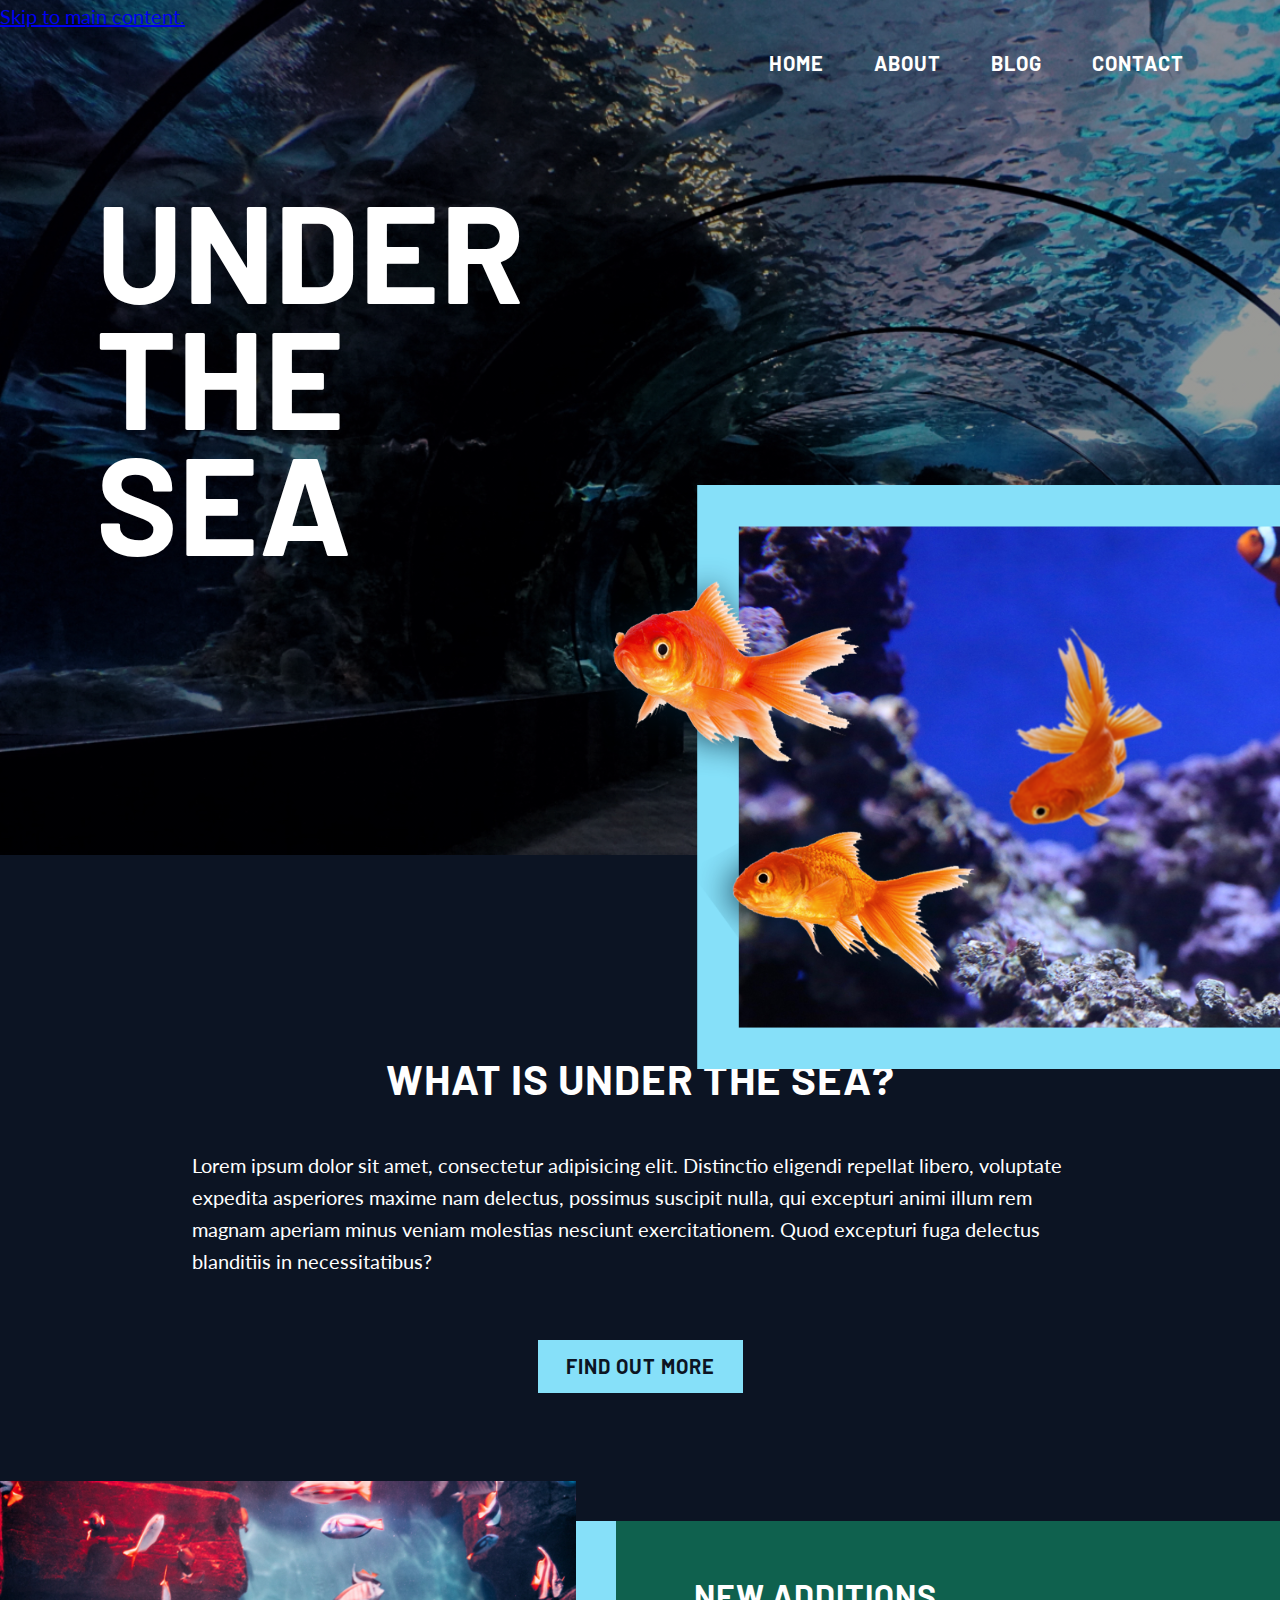
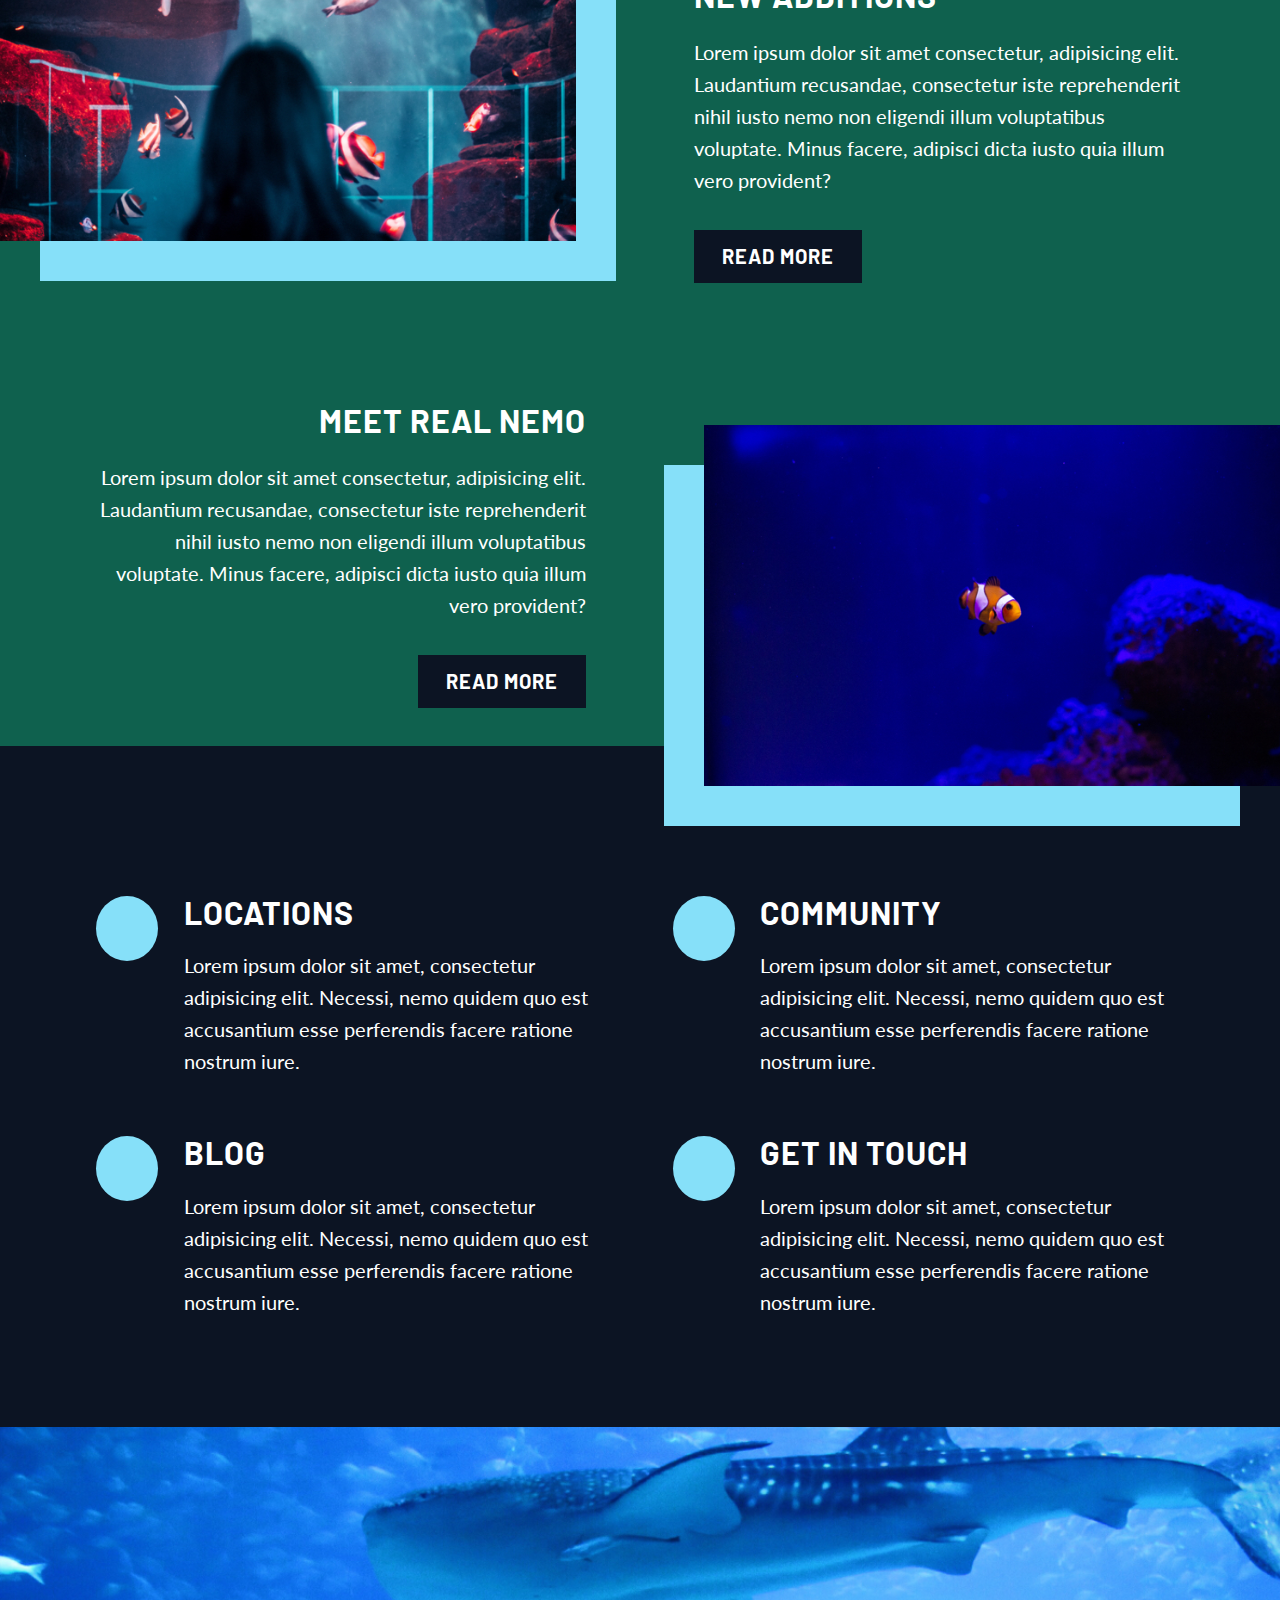
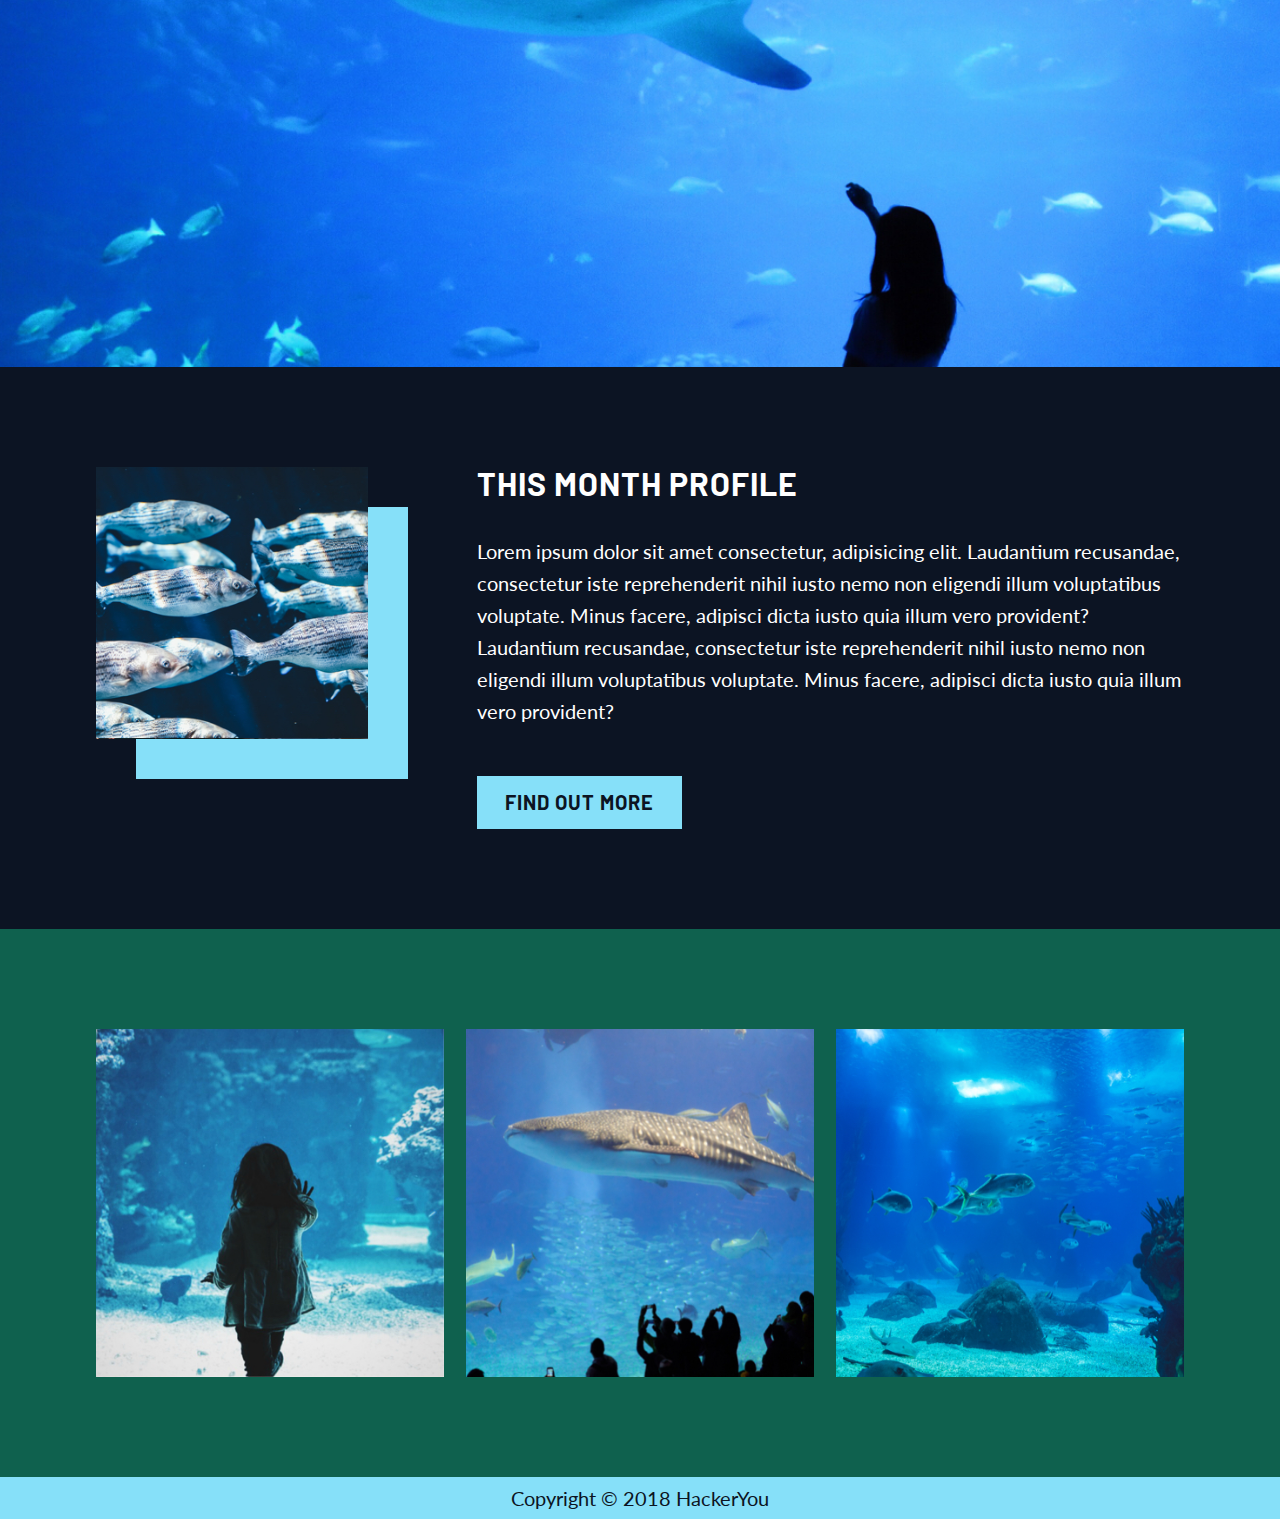
<file: index.html>
<!DOCTYPE html>
<html lang="en">
<head>
    <meta charset="UTF-8">
    <meta name="viewport" content="width=device-width, initial-scale=1.0">
    <meta http-equiv="X-UA-Compatible" content="ie=edge">

    <!-- Google Fonts -->
    <link href="https://fonts.googleapis.com/css?family=Barlow:700|Lato&display=swap" rel="stylesheet">

    <!-- Font Awesome Icons -->
    <link rel="stylesheet" href="https://use.fontawesome.com/releases/v5.2.0/css/all.css" integrity="sha384-hWVjflwFxL6sNzntih27bfxkr27PmbbK/iSvJ+a4+0owXq79v+lsFkW54bOGbiDQ" crossorigin="anonymous">

    <!-- FavIcon -->
    <link rel="shortcut icon" href="assets/favicon.ico" type="image/x-icon">
    <link rel="icon" href="assets/favicon.ico" type="image/x-icon">

    <!-- External Styles Sheet -->
    <link rel="stylesheet" href="./styles/style.css">
    
    <title>Under The Sea - Vanna</title>
</head>
<body>

    <header class="main-header">
        <a href="#main-home" class="skip-link">Skip to main content.</a>

        <div class="wrapper">
            <!-- NAVIGATION PANE -->
            <nav>
                <ul>
                    <li class="hamburger"><i class="fas fa-bars"></i></li>
                    <li><a href="#">Home</a></li>
                    <li><a href="#under-sea">About</a></li>
                    <li><a href="./blog.html">Blog</a></li>
                    <li><a href="./contact.html">Contact</a></li>
                </ul>
            </nav>
    
            <h1>Under the sea</h1>
        </div><!-- end of ./wrapper -->

        <img src="assets/home-box-header.png" class="main-fishies" alt="Three goldfish friends swimming merrily together.">
    </header>

    <main id="main-home">
        <!-- WHAT IS UNDER THE SEA -->
        <section class="under-sea" id="under-sea">
            <div class="tiny-wrapper">
                <h3>What is under the sea?</h3>
                <p>Lorem ipsum dolor sit amet, consectetur adipisicing elit. Distinctio eligendi repellat libero, voluptate expedita asperiores maxime nam delectus, possimus suscipit nulla, qui excepturi animi illum rem magnam aperiam minus veniam molestias nesciunt exercitationem. Quod excepturi fuga delectus blanditiis in necessitatibus?</p>
                <button class="find-more">Find out more</button>
            </div><!-- end of ./tiny-wrapper -->
        </section><!-- end of ./under-sea-->

        <!-- NEW ADDITIONS -->
        <section class="additions">

            <img src="assets/left-image.jpg" class="additions-left" alt="A photo from the back of a woman looking into a huge aquarium with an assortment of fish.">

            <div class="wrapper">
                <div class="additions-right">
                    <h4>New additions</h4>
                    <p>Lorem ipsum dolor sit amet consectetur, adipisicing elit. Laudantium recusandae, consectetur iste reprehenderit nihil iusto nemo non eligendi illum voluptatibus voluptate. Minus facere, adipisci dicta iusto quia illum vero provident?</p>
                    <button class="read-more">Read more</button>
                </div><!-- end of ./additions-right-->
            </div><!-- end of ./wrapper -->
        </section><!-- end of ./additions -->

        <!-- MEET REAL NEMO -->
        <section class="nemo">
            <div class="wrapper">
                <div class="nemo-left">
                    <h4>Meet real nemo</h4>
                    <p>Lorem ipsum dolor sit amet consectetur, adipisicing elit. Laudantium recusandae, consectetur iste reprehenderit nihil iusto nemo non eligendi illum voluptatibus voluptate. Minus facere, adipisci dicta iusto quia illum vero provident?</p>
                    <button class="read-more">Read more</button>
                </div><!-- end of ./nemo-left -->
            </div><!-- end of ./wrapper -->

            <img src="assets/right-image.jpg" class="nemo-right" alt="Nemo swimming by himself, trying to find his parents.">

        </section><!-- end of ./nemo -->

        <!-- MORE-INFO -->
        <section class="info">
            <div class="wrapper">
                <ul>
                    <li>
                        <i class="fas fa-location-arrow main-icons"></i>
                        <div class="info-blurb">
                            <h4>Locations</h4>
                            <p>Lorem ipsum dolor sit amet, consectetur adipisicing elit. Necessi, nemo quidem quo est accusantium esse perferendis facere ratione nostrum iure.</p>
                        </div>
                    </li>
                    <li>
                        <i class="fas fa-users main-icons"></i>
                        <div class="info-blurb">
                            <h4>Community</h4>
                            <p>Lorem ipsum dolor sit amet, consectetur adipisicing elit. Necessi, nemo quidem quo est accusantium esse perferendis facere ratione nostrum iure.</p>
                        </div>
                    </li>
                    <li>
                        <i class="fas fa-file main-icons"></i>
                        <div class="info-blurb">
                            <h4>Blog</h4>
                            <p>Lorem ipsum dolor sit amet, consectetur adipisicing elit. Necessi, nemo quidem quo est accusantium esse perferendis facere ratione nostrum iure.</p>
                        </div>
                    </li>
                    <li>
                        <i class="fas fa-phone main-icons"></i>
                        <div class="info-blurb">
                            <h4>Get in touch</h4>
                            <p>Lorem ipsum dolor sit amet, consectetur adipisicing elit. Necessi, nemo quidem quo est accusantium esse perferendis facere ratione nostrum iure.</p>
                        </div>
                    </li>
                </ul>
            </div><!-- end of ./wrapper -->
        </section><!-- end of ./info-->

        <!-- WHALE PHOTO -->
        <section class="whale"></section>

        <!-- THIS MONTH PROFILE -->
        <section class="profile">
            <div class="wrapper">
                <div class="profile-left">
                    <img src="assets/small-box.jpg" alt="A school of slimy looking fish swimming. They just keep swimming.">
                </div>
                <div class="profile-right">
                    <h4>This month profile</h4>
                    <p>Lorem ipsum dolor sit amet consectetur, adipisicing elit. Laudantium recusandae, consectetur iste reprehenderit nihil iusto nemo non eligendi illum voluptatibus voluptate. Minus facere, adipisci dicta iusto quia illum vero provident? Laudantium recusandae, consectetur iste reprehenderit nihil iusto nemo non eligendi illum voluptatibus voluptate. Minus facere, adipisci dicta iusto quia illum vero provident?</p>
                    <button class="find-more">Find out more</button>
                </div>
            </div><!-- end of ./wrapper -->
        </section><!-- end of ./profile -->

        <!-- GALLERY SECTION -->
        <section class="gallery">
            <div class="wrapper">
                <ul>
                    <li>
                        <img src="assets/gallery-image-1.jpg" alt="A photo from the back of a little girl staring in wonder into the vast aquarium tank, pressing one hand against the glass.">
                    </li>
                    <li>
                        <img src="assets/gallery-image-2.jpg" alt="Crowds are overjoyed in amusement as they take photos and videos of an enormous whale shark.">
                    </li>
                    <li>
                        <img src="assets/gallery-image-3.jpg" alt="A various assortment of fishies traveling as a school.">
                    </li>
                </ul>
            </div><!-- end of ./wrapper -->
        </section><!-- end of ./gallery -->
    </main>

    <footer>
        <p>Copyright &#169 2018 HackerYou</p>
    </footer>
    
</body>
</html>
</file>
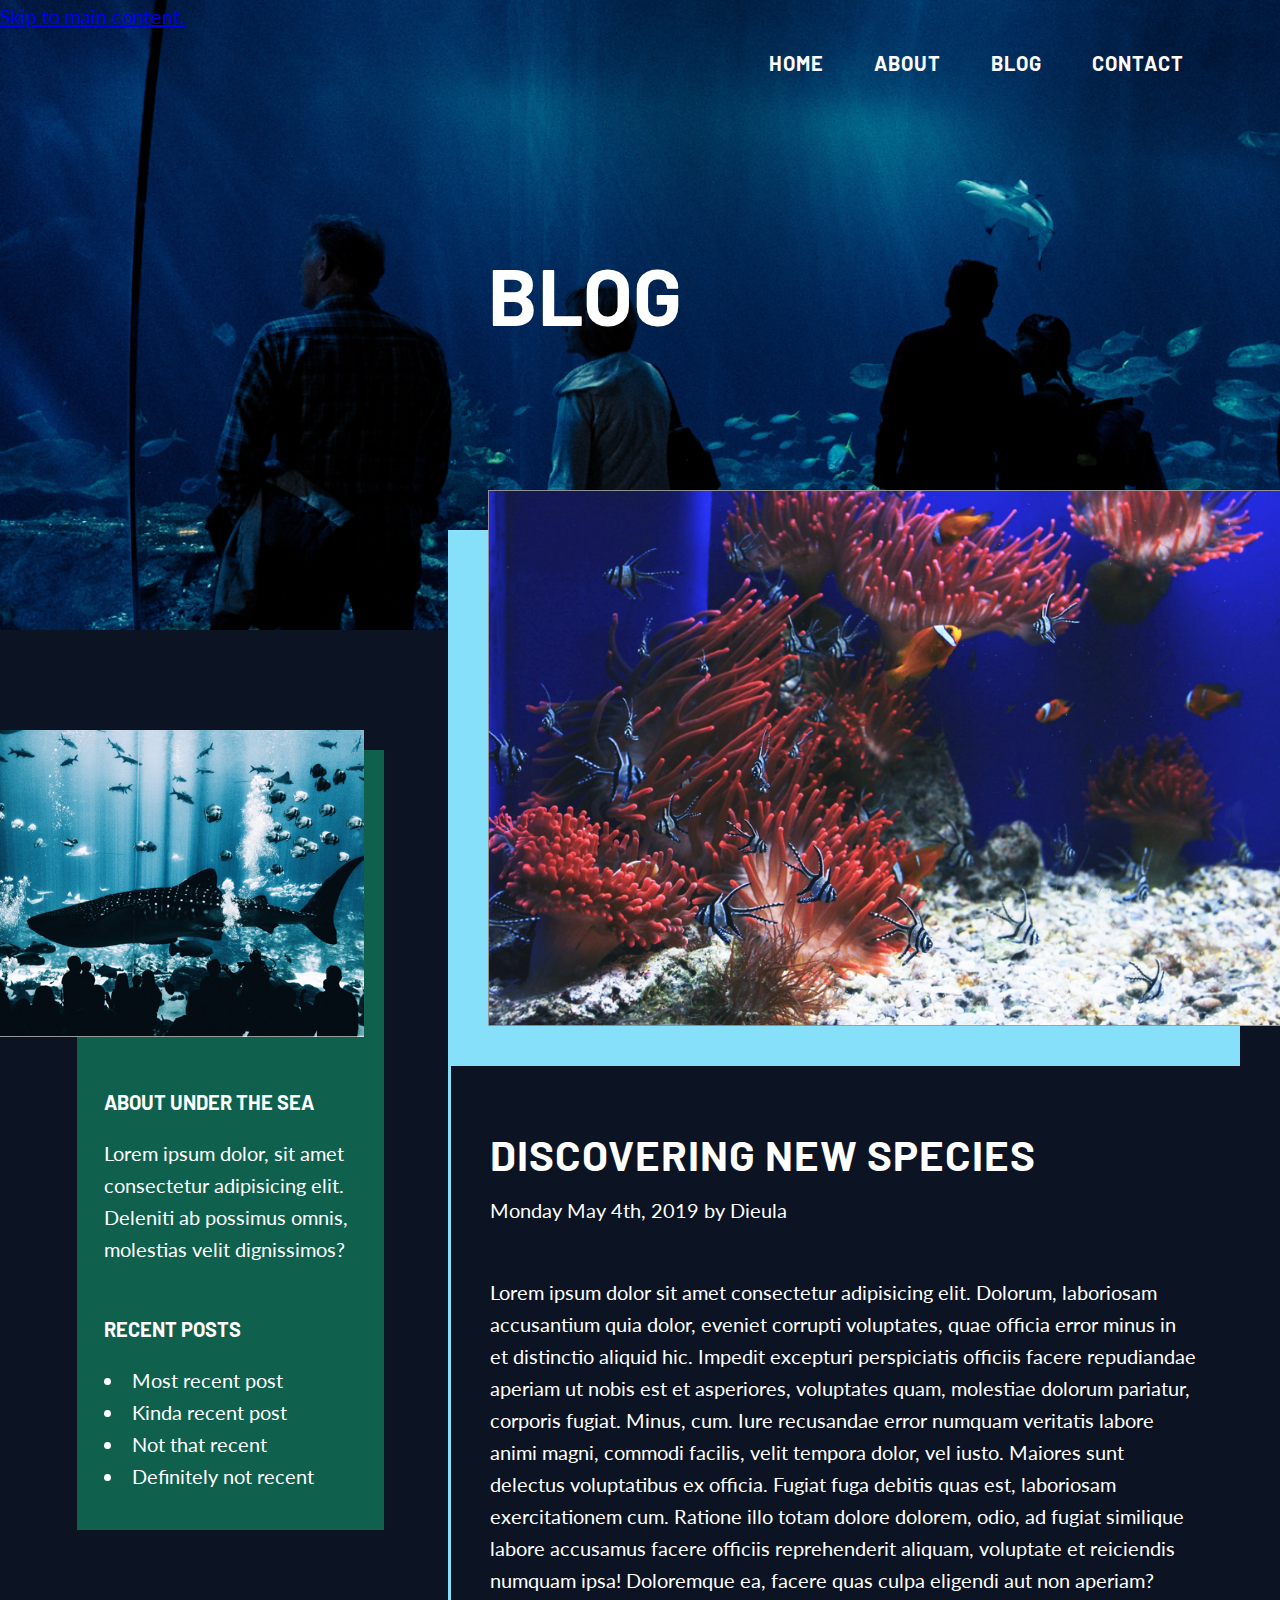
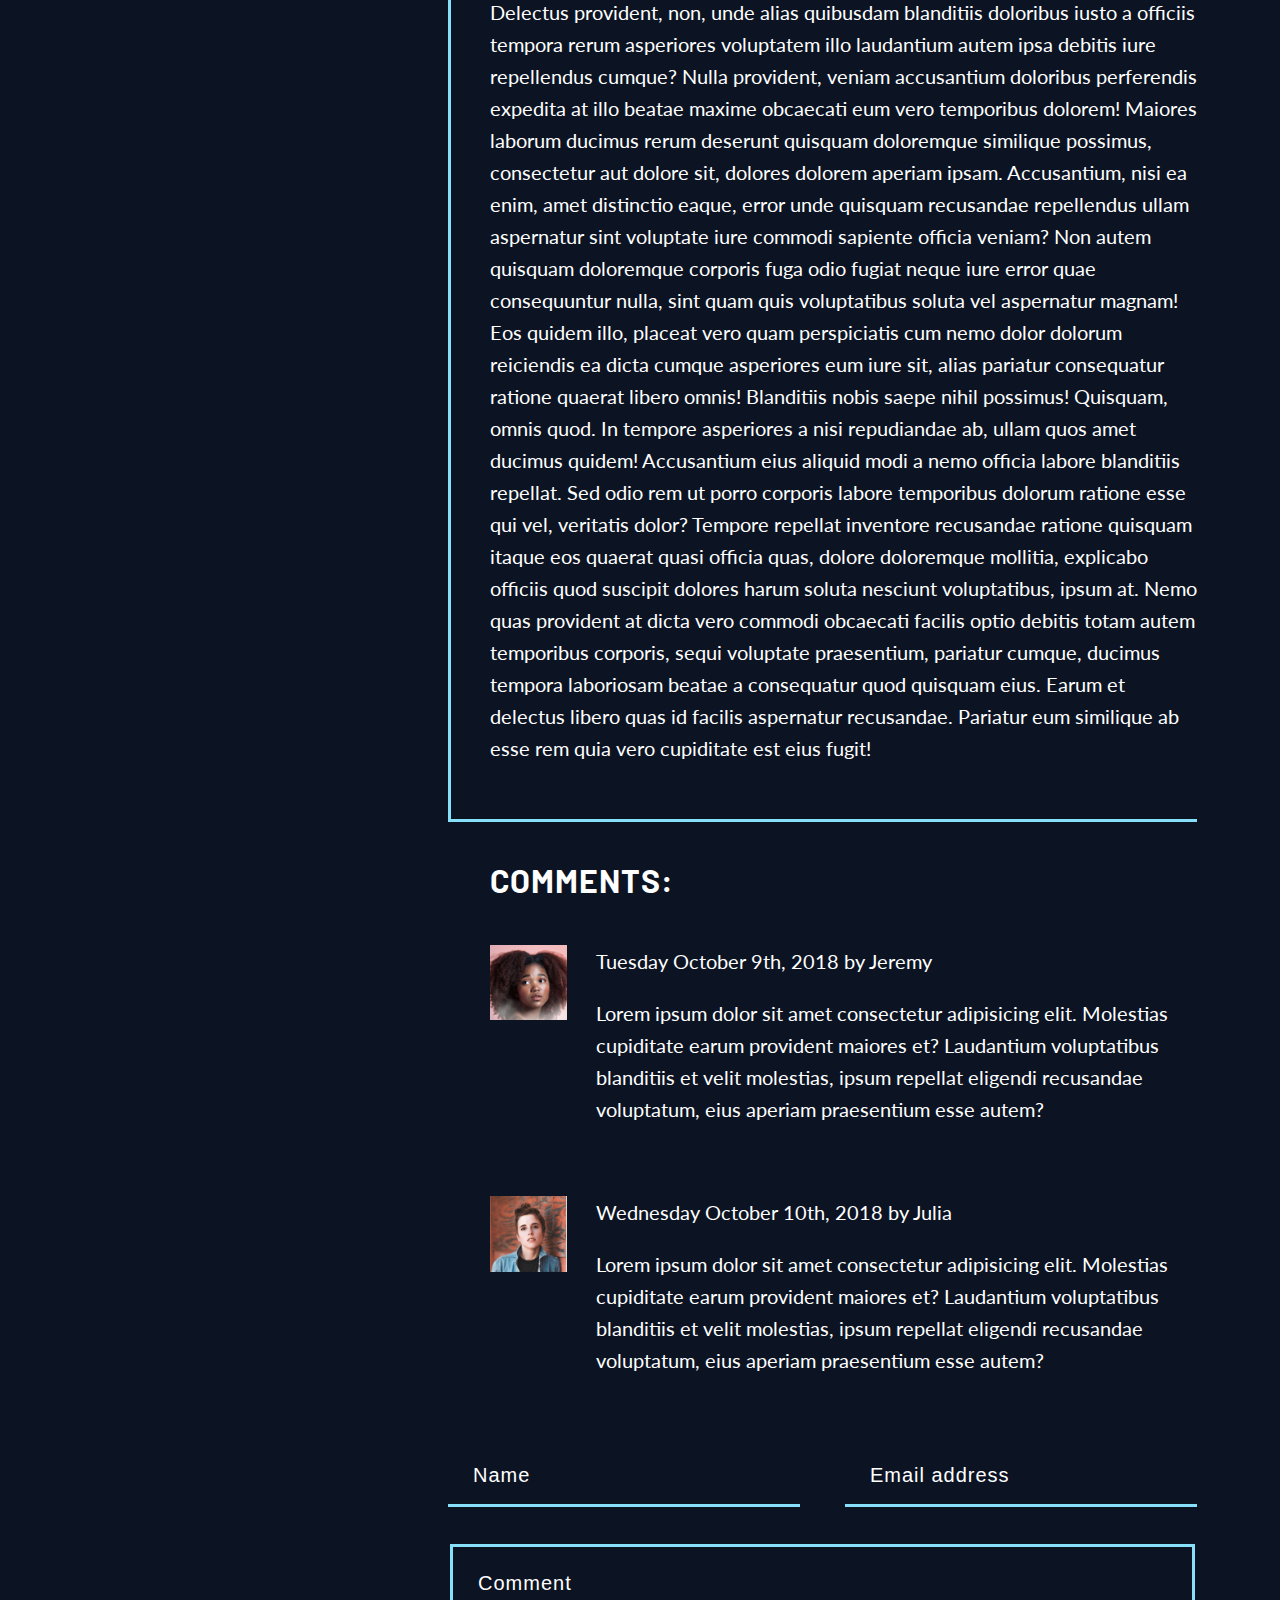
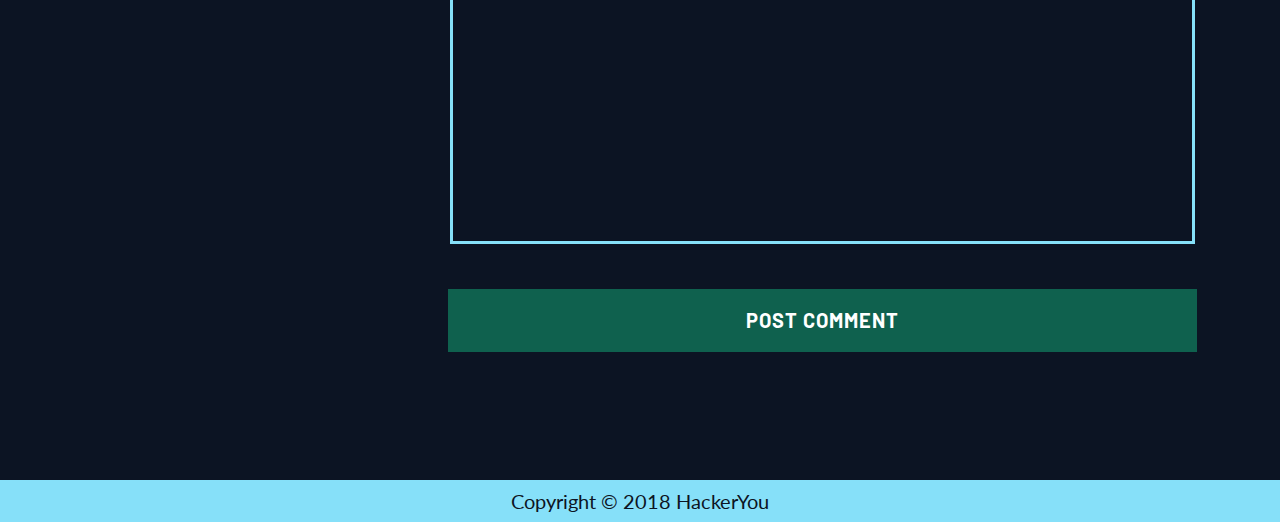
<file: blog.html>
<!DOCTYPE html>
<html lang="en">
<head>
    <meta charset="UTF-8">
    <meta name="viewport" content="width=device-width, initial-scale=1.0">
    <meta http-equiv="X-UA-Compatible" content="ie=edge">

    <!-- Google Fonts -->
    <link href="https://fonts.googleapis.com/css?family=Barlow:700|Lato&display=swap" rel="stylesheet">

    <!-- Font Awesome Icons -->
    <link rel="stylesheet" href="https://use.fontawesome.com/releases/v5.2.0/css/all.css" integrity="sha384-hWVjflwFxL6sNzntih27bfxkr27PmbbK/iSvJ+a4+0owXq79v+lsFkW54bOGbiDQ" crossorigin="anonymous">

    <!-- FavIcon -->
    <link rel="shortcut icon" href="assets/favicon.ico" type="image/x-icon">
    <link rel="icon" href="assets/favicon.ico" type="image/x-icon">

    <!-- External Styles Sheet -->
    <link rel="stylesheet" href="./styles/style.css">

    <title>Under The Sea - Vanna Chan</title>
</head>
<body class="blog-body">
    <header class="blog-header">
        <a href="#blog-main" class="skip-link">Skip to main content.</a>
        <div class="wrapper">
            <nav>
                <ul>
                    <li class="hamburger"><i class="fas fa-bars"></i></li>
                    <li><a href="./index.html">Home</a></li>
                    <li><a href="./index.html#under-sea">About</a></li>
                    <li><a href="#">Blog</a></li>
                    <li><a href="./contact.html">Contact</a></li>
                </ul>
            </nav>
        </div>
        <h2>Blog</h2>

    </header>


    <main class="main-blog" id="blog-home">
        <!-- LEFT SIDE-BAR SECTION -->
        <section class="blog-left">
            <div class="aside-image-container">
                <img src="assets/side-blog-image.jpg" alt="Crowds watching a huge whale shark swim with its fish friends.">
            </div>
            <aside>
                <h5>About under the sea</h5>
                <p>Lorem ipsum dolor, sit amet consectetur adipisicing elit. Deleniti ab possimus omnis, molestias velit dignissimos?</p>
        
                <h5>Recent posts</h5>
                <ul class="recent-posts">
                    <li><a href="#">Most recent post</a></li>
                    <li><a href="#">Kinda recent post</a></li>
                    <li><a href="#">Not that recent</a></li>
                    <li><a href="#">Definitely not recent</a></li>
                </ul>
            </aside>
        </section><!-- end of ./blog-left -->

        <!-- RIGHT BLOG SECTION -->
        <div class="blog-right" id="blog-main">
            <div class="blog-image-container">
                <img src="assets/blog-post-image.jpg" alt="A photo of an aquarium with flown fish living in peace with its spikey fish friends.">
            </div>
            <div class="blog-post">
                <div class="blog-content-wrapper">
                    <h3>Discovering new species</h3>
                    <p>Monday May 4th, 2019 by Dieula</p>
                    <p class="blog-content">Lorem ipsum dolor sit amet consectetur adipisicing elit. Dolorum, laboriosam accusantium quia dolor, eveniet corrupti voluptates, quae officia error minus in et distinctio aliquid hic. Impedit excepturi perspiciatis officiis facere repudiandae aperiam ut nobis est et asperiores, voluptates quam, molestiae dolorum pariatur, corporis fugiat. Minus, cum. Iure recusandae error numquam veritatis labore animi magni, commodi facilis, velit tempora dolor, vel iusto. Maiores sunt delectus voluptatibus ex officia. Fugiat fuga debitis quas est, laboriosam exercitationem cum. Ratione illo totam dolore dolorem, odio, ad fugiat similique labore accusamus facere officiis reprehenderit aliquam, voluptate et reiciendis numquam ipsa! Doloremque ea, facere quas culpa eligendi aut non aperiam? Delectus provident, non, unde alias quibusdam blanditiis doloribus iusto a officiis tempora rerum asperiores voluptatem illo laudantium autem ipsa debitis iure repellendus cumque? Nulla provident, veniam accusantium doloribus perferendis expedita at illo beatae maxime obcaecati eum vero temporibus dolorem! Maiores laborum ducimus rerum deserunt quisquam doloremque similique possimus, consectetur aut dolore sit, dolores dolorem aperiam ipsam. Accusantium, nisi ea enim, amet distinctio eaque, error unde quisquam recusandae repellendus ullam aspernatur sint voluptate iure commodi sapiente officia veniam? Non autem quisquam doloremque corporis fuga odio fugiat neque iure error quae consequuntur nulla, sint quam quis voluptatibus soluta vel aspernatur magnam! Eos quidem illo, placeat vero quam perspiciatis cum nemo dolor dolorum reiciendis ea dicta cumque asperiores eum iure sit, alias pariatur consequatur ratione quaerat libero omnis! Blanditiis nobis saepe nihil possimus! Quisquam, omnis quod. In tempore asperiores a nisi repudiandae ab, ullam quos amet ducimus quidem! Accusantium eius aliquid modi a nemo officia labore blanditiis repellat. Sed odio rem ut porro corporis labore temporibus dolorum ratione esse qui vel, veritatis dolor? Tempore repellat inventore recusandae ratione quisquam itaque eos quaerat quasi officia quas, dolore doloremque mollitia, explicabo officiis quod suscipit dolores harum soluta nesciunt voluptatibus, ipsum at. Nemo quas provident at dicta vero commodi obcaecati facilis optio debitis totam autem temporibus corporis, sequi voluptate praesentium, pariatur cumque, ducimus tempora laboriosam beatae a consequatur quod quisquam eius. Earum et delectus libero quas id facilis aspernatur recusandae. Pariatur eum similique ab esse rem quia vero cupiditate est eius fugit!</p>
                </div><!-- end of ./blog-content-wrapper -->
            </div><!-- end of ./blog-post -->
    
            <!-- COMMENT SECTION -->
            <section class="comment">
                <h4>Comments:</h4>
                <!-- INDIVIDUAL COMMENTS -->
                <ul>
                    <li class="comment-item">
                        <div class="comment-image-container">
                            <img src="assets/comment-1.jpg" alt="A photo of Jeremy.">
                        </div>

                        <div class="comment-blurb">
                            <p class="comment-date">Tuesday October 9th, 2018 by Jeremy</p>
                            <p class="comment-content">Lorem ipsum dolor sit amet consectetur adipisicing elit. Molestias cupiditate earum provident maiores et? Laudantium voluptatibus blanditiis et velit molestias, ipsum repellat eligendi recusandae voluptatum, eius aperiam praesentium esse autem?</p>
                        </div><!-- end of ./comment-blurb -->
                    </li><!-- end of ./comment-item -->
        
                    <li class="comment-item">
                        <div class="comment-image-container">
                            <img src="assets/comment-2.jpg" alt="A photo of Julia.">
                        </div>
                        <div class="comment-blurb">
                            <p class="comment-date">Wednesday October 10th, 2018 by Julia</p>
                            <p class="comment-content">Lorem ipsum dolor sit amet consectetur adipisicing elit. Molestias cupiditate earum provident maiores et? Laudantium voluptatibus blanditiis et velit molestias, ipsum repellat eligendi recusandae voluptatum, eius aperiam praesentium esse autem?</p>
                        </div><!-- end of ./comment-blurb -->
                    </li><!-- end of ./comment-item -->
                </ul>
            </section><!-- end of ./comment -->
    
            <!-- POST COMMENT -->
            <form action="#" method="#" class="comment-form" name="comment-form">
                <div class="name-email">
                    <label for="blog-name" class="visually-hidden">Please enter your name.</label>
                    <input type="text" id="blog-name" class="blog-name" placeholder="Name">
                    
                    <label for="blog-email" class="visually-hidden">Please enter your email.</label>
                    <input type="email" id="blog-email" class="blog-email" placeholder="Email address">
                </div>
    
                <fieldset>
                    <span class="sr-only visually-hidden">Please enter your comment.</span>
                    <textarea name="blog-comment" placeholder="Comment"></textarea>
                </fieldset>
    
                <input type="submit" value="post comment" class="post-comment">
            </form>
        </div><!-- end of ./blog-right -->
    </main>

    <footer>
        <p>Copyright &#169 2018 HackerYou</p>
    </footer>
</body>
</html>
</file>
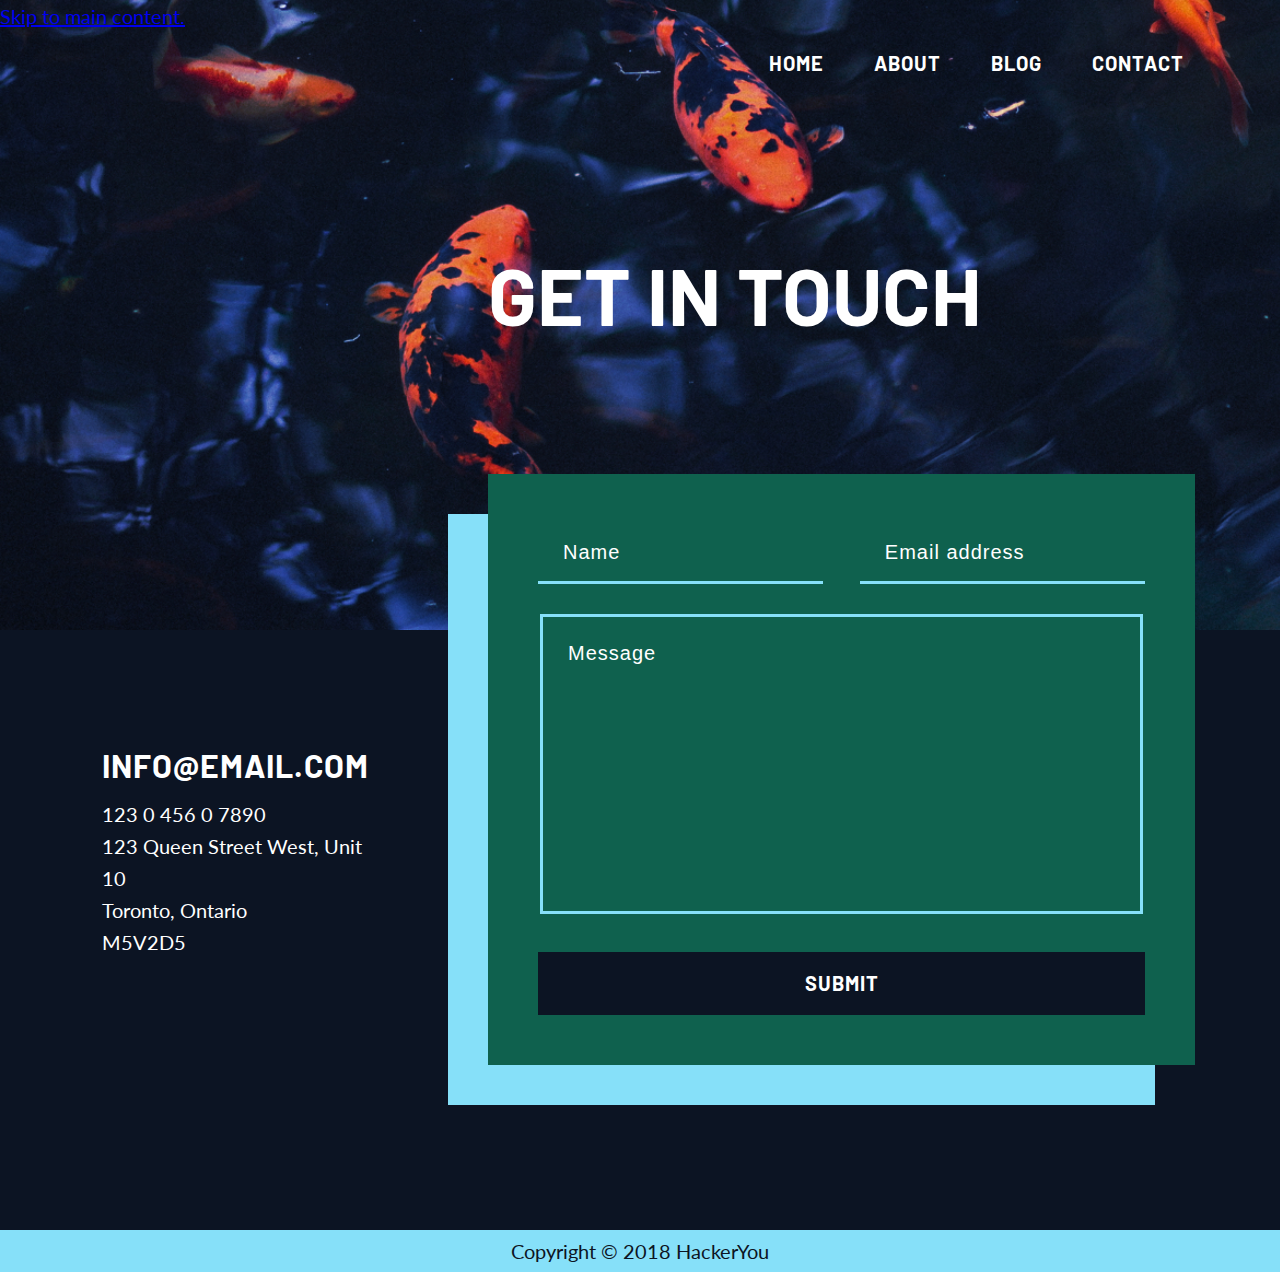
<file: contact.html>
<!DOCTYPE html>
<html lang="en">
<head>
    <meta charset="UTF-8">
    <meta name="viewport" content="width=device-width, initial-scale=1.0">
    <meta http-equiv="X-UA-Compatible" content="ie=edge">
    
    <!-- Google Fonts -->
    <link href="https://fonts.googleapis.com/css?family=Barlow:700|Lato&display=swap" rel="stylesheet">

    <!-- Font Awesome Icons -->
    <link rel="stylesheet" href="https://use.fontawesome.com/releases/v5.2.0/css/all.css" integrity="sha384-hWVjflwFxL6sNzntih27bfxkr27PmbbK/iSvJ+a4+0owXq79v+lsFkW54bOGbiDQ" crossorigin="anonymous">

    <!-- FavIcon -->
    <link rel="shortcut icon" href="assets/favicon.ico" type="image/x-icon">
    <link rel="icon" href="assets/favicon.ico" type="image/x-icon">
   
    <!-- External Styles Sheet -->
    <link rel="stylesheet" href="./styles/style.css">
    
    <title>Under The Sea - Vanna Chan</title>
</head>
<body class="contact-body">
    <header class="contact-header">
        <a href="#contact-home" class="skip-link">Skip to main content.</a>
        <div class="wrapper">
            <nav>
                <ul>
                    <li class="hamburger"><i class="fas fa-bars"></i></li>
                    <li><a href="./index.html">Home</a></li>
                    <li><a href="./index.html#under-sea">About</a></li>
                    <li><a href="./blog.html">Blog</a></li>
                    <li><a href="./contact.html">Contact</a></li>
                </ul>
            </nav>
        </div>
    
        <h2>Get in touch</h2>
    </header>

    <main id="contact-home">
        <section class="contact-info">
            <!-- SOCIAL ICONS SIDE PANE -->
            <ul class="social-icons">
                <li>
                    <a href="https://www.facebook.com/" target="_blank" aria-label="Go to our page on Facebook!">
                        <i class="fab fa-facebook-f" aria-hidden="true"></i>
                    </a>
                </li>
                <li>
                    <a href="https://www.instagram.com/" target="_blank" aria-label="Go to our page on Instagram!">
                        <i class="fab fa-instagram" aria-hidden="true"></i>
                    </a>
                </li>
                <li>
                    <a href="https://www.twitter.com/" target="_blank" aria-label="Go to our page on Twitter!">
                        <i class="fab fa-twitter" aria-hidden="true"></i>
                    </a>
                </li>
                <li>
                    <a href="https://www.whatsapp.com/" target="_blank" aria-label="Message us on Whatsapp!">
                        <i class="fab fa-whatsapp" aria-hidden="true"></i>
                    </a>
                </li>
            </ul><!-- end of ./social-icons -->

            <h4>info@email.com</h4>
            <p>123 0 456 0 7890</p>
            <p>123 Queen Street West, Unit 10</p>
            <p>Toronto, Ontario</p>
            <p>M5V2D5</p>
        </section>


        <!-- CONTACT SECTION -->
        <section class="contact-form">
            <form action="#" method="#" class="contact-input-form" name="contact-input-form">
                <div class="name-email">
                    <label for="contact-name" class="visually-hidden">Please enter your name.</label>
                    <input type="text" id="contact-name" class="contact-name" placeholder="Name">
                    
                    <label for="contact-email" class="visually-hidden">Please enter your email.</label>
                    <input type="email" id="contact-email" class="contact-email" placeholder="Email address">
                </div><!-- ./name-email end -->
    
                <fieldset>
                    <span class="sr-only visually-hidden">Please enter your message.</span>
                    <textarea name="contact-message" class="contact-message" placeholder="Message"></textarea>
                </fieldset>
    
                <input type="submit" value="submit" class="contact-submit">
            </form>
        </section><!-- ./contact-form end -->

    </main>
    
    <footer>
        <p>Copyright &#169 2018 HackerYou</p>
    </footer>
</body>
</html>
</file>
<file: styles/style.css>
html {
  line-height: 1.15;
  -ms-text-size-adjust: 100%;
  -webkit-text-size-adjust: 100%;
}

body {
  margin: 0;
}

article, aside, footer, header, nav, section {
  display: block;
}

h1 {
  font-size: 2em;
  margin: .67em 0;
}

figcaption, figure, main {
  display: block;
}

figure {
  margin: 1em 40px;
}

hr {
  -webkit-box-sizing: content-box;
          box-sizing: content-box;
  height: 0;
  overflow: visible;
}

pre {
  font-family: monospace,monospace;
  font-size: 1em;
}

a {
  background-color: transparent;
  -webkit-text-decoration-skip: objects;
}

abbr[title] {
  border-bottom: none;
  text-decoration: underline;
  -webkit-text-decoration: underline dotted;
          text-decoration: underline dotted;
}

b, strong {
  font-weight: inherit;
}

b, strong {
  font-weight: bolder;
}

code, kbd, samp {
  font-family: monospace,monospace;
  font-size: 1em;
}

dfn {
  font-style: italic;
}

mark {
  background-color: #ff0;
  color: #000;
}

small {
  font-size: 80%;
}

sub, sup {
  font-size: 75%;
  line-height: 0;
  position: relative;
  vertical-align: baseline;
}

sub {
  bottom: -.25em;
}

sup {
  top: -.5em;
}

audio, video {
  display: inline-block;
}

audio:not([controls]) {
  display: none;
  height: 0;
}

img {
  border-style: none;
}

svg:not(:root) {
  overflow: hidden;
}

button, input, optgroup, select, textarea {
  font-family: sans-serif;
  font-size: 100%;
  line-height: 1.15;
  margin: 0;
}

button, input {
  overflow: visible;
}

button, select {
  text-transform: none;
}

button, html [type=button], [type=reset], [type=submit] {
  -webkit-appearance: button;
}

button::-moz-focus-inner, [type=button]::-moz-focus-inner, [type=reset]::-moz-focus-inner, [type=submit]::-moz-focus-inner {
  border-style: none;
  padding: 0;
}

button:-moz-focusring, [type=button]:-moz-focusring, [type=reset]:-moz-focusring, [type=submit]:-moz-focusring {
  outline: 1px dotted ButtonText;
}

fieldset {
  padding: .35em .75em .625em;
}

legend {
  -webkit-box-sizing: border-box;
          box-sizing: border-box;
  color: inherit;
  display: table;
  max-width: 100%;
  padding: 0;
  white-space: normal;
}

progress {
  display: inline-block;
  vertical-align: baseline;
}

textarea {
  overflow: auto;
}

[type=checkbox], [type=radio] {
  -webkit-box-sizing: border-box;
          box-sizing: border-box;
  padding: 0;
}

[type=number]::-webkit-inner-spin-button, [type=number]::-webkit-outer-spin-button {
  height: auto;
}

[type=search] {
  -webkit-appearance: textfield;
  outline-offset: -2px;
}

[type=search]::-webkit-search-cancel-button, [type=search]::-webkit-search-decoration {
  -webkit-appearance: none;
}

::-webkit-file-upload-button {
  -webkit-appearance: button;
  font: inherit;
}

details, menu {
  display: block;
}

summary {
  display: list-item;
}

canvas {
  display: inline-block;
}

template {
  display: none;
}

[hidden] {
  display: none;
}

.clearfix:after {
  visibility: hidden;
  display: block;
  font-size: 0;
  content: '';
  clear: both;
  height: 0;
}

html {
  -webkit-box-sizing: border-box;
  box-sizing: border-box;
}

*, *:before, *:after {
  -webkit-box-sizing: inherit;
          box-sizing: inherit;
}

.visually-hidden:not(:focus):not(:active) {
  position: absolute;
  width: 1px;
  height: 1px;
  margin: -1px;
  border: 0;
  padding: 0;
  white-space: nowrap;
  -webkit-clip-path: inset(100%);
          clip-path: inset(100%);
  clip: rect(0 0 0);
  overflow: hidden;
}

ul {
  margin: 0;
  padding: 0;
}

li {
  list-style: none;
}

.wrapper {
  width: 85%;
  max-width: calc(1920px * .85);
  margin: 0 auto;
}

.tiny-wrapper {
  width: 70%;
  max-width: calc(1920px * .7);
  margin: 0 auto;
}

h3, h4, h5 {
  margin: 0;
}

img {
  display: block;
  width: 100%;
}

html {
  font-size: 62.5%;
  /* scaling down to 10px */
}

body {
  font-family: "Lato", sans-serif;
  font-weight: 400;
  font-size: 2rem;
  /* setting default size to 20px */
  line-height: 3.2rem;
}

h1,
h2,
h3,
h4,
h5,
nav a,
button,
input[type="submit"] {
  color: #fff;
  font-family: "Barlow", sans-serif;
  font-weight: 700;
  text-transform: uppercase;
}

h1 {
  font-size: 13.8rem;
  line-height: 12.6rem;
}

h2 {
  font-size: 8rem;
  line-height: 9.2rem;
}

h3 {
  font-size: 4.2rem;
  line-height: 5.2rem;
  text-align: center;
}

h4 {
  font-size: 3.2rem;
}

nav a,
h5 {
  font-size: 2rem;
  line-height: 2.9rem;
}

.social-icons a {
  font-size: 2.8rem;
}

nav a {
  text-decoration: none;
  text-align: center;
}

p,
input[type=text],
input[type=email],
textarea {
  color: #fff;
}

input::-moz-placeholder,
textarea::-moz-placeholder {
  opacity: 1;
}

input::-webkit-input-placeholder,
textarea::-webkit-input-placeholder {
  color: #fff;
  opacity: 1;
}

h3,
h4,
nav a,
button,
input[type=text],
input[type=email],
textarea,
input[type="submit"] {
  letter-spacing: 1px;
}

.find-more,
footer p {
  color: #0c1423;
}

html {
  font-size: 62.5%;
  /* scaling down to 10px */
}

body {
  font-family: "Lato", sans-serif;
  font-weight: 400;
  font-size: 2rem;
  /* setting default size to 20px */
  line-height: 3.2rem;
}

h1,
h2,
h3,
h4,
h5,
nav a,
button,
input[type="submit"] {
  color: #fff;
  font-family: "Barlow", sans-serif;
  font-weight: 700;
  text-transform: uppercase;
}

h1 {
  font-size: 13.8rem;
  line-height: 12.6rem;
}

h2 {
  font-size: 8rem;
  line-height: 9.2rem;
}

h3 {
  font-size: 4.2rem;
  line-height: 5.2rem;
  text-align: center;
}

h4 {
  font-size: 3.2rem;
}

nav a,
h5 {
  font-size: 2rem;
  line-height: 2.9rem;
}

.social-icons a {
  font-size: 2.8rem;
}

nav a {
  text-decoration: none;
  text-align: center;
}

p,
input[type=text],
input[type=email],
textarea {
  color: #fff;
}

input::-moz-placeholder,
textarea::-moz-placeholder {
  opacity: 1;
}

input::-webkit-input-placeholder,
textarea::-webkit-input-placeholder {
  color: #fff;
  opacity: 1;
}

h3,
h4,
nav a,
button,
input[type=text],
input[type=email],
textarea,
input[type="submit"] {
  letter-spacing: 1px;
}

.find-more,
footer p {
  color: #0c1423;
}

nav ul {
  display: -webkit-box;
  display: -ms-flexbox;
  display: flex;
  -webkit-box-pack: end;
      -ms-flex-pack: end;
          justify-content: flex-end;
}

nav ul li {
  padding: 15px 0;
  margin-left: 50px;
}

nav ul a {
  -webkit-transition: color 0.3s;
  transition: color 0.3s;
}

nav ul li:hover a,
nav ul li:focus a {
  color: #86e0f9;
}

.hamburger {
  display: none;
}

.main-header {
  height: 95vh;
  max-height: 1000px;
  background-image: -webkit-gradient(linear, left top, left bottom, from(rgba(0, 0, 0, 0.4))), url(../assets/header-image.jpg);
  background-image: linear-gradient(rgba(0, 0, 0, 0.4)), url(../assets/header-image.jpg);
  background-size: cover;
  position: relative;
}

.main-header h1 {
  width: 40%;
  max-width: 530px;
}

.main-header .main-fishies {
  width: 55%;
  max-width: 1200px;
  position: absolute;
  right: 0;
  bottom: -25%;
}

.blog-header,
.contact-header {
  height: 70vh;
  min-height: 500px;
  background-size: cover;
}

.blog-header h2,
.contact-header h2 {
  width: auto;
  max-width: 1920px;
  margin-top: 12%;
  margin-left: calc(35% + 40px);
}

.blog-header {
  background-image: url(../assets/blog-header.jpg);
}

.contact-header {
  background-image: url(../assets/contact-header.jpg);
}

.under-sea {
  background-color: #0c1423;
  min-height: 600px;
}

.under-sea h3 {
  padding-top: 22%;
}

.under-sea button {
  display: block;
  margin: 0 auto;
}

.tiny-wrapper {
  padding-bottom: 10%;
}

h3 + p,
h4 + p {
  margin-top: 5%;
  margin-bottom: 7%;
}

button {
  padding: 12px 25px;
}

.find-more {
  color: #0c1423;
  background-color: #86e0f9;
  border: 3px solid #86e0f9;
  -webkit-transition: all 0.5s;
  transition: all 0.5s;
}

.find-more:hover,
.find-more:focus {
  -webkit-box-shadow: 15px 15px #0f614e;
          box-shadow: 15px 15px #0f614e;
}

.read-more {
  background-color: #0c1423;
  border: 3px solid #0c1423;
  -webkit-transition: all 0.5s;
  transition: all 0.5s;
}

.additions-right,
.nemo-left {
  width: 45%;
}

h4 {
  padding-top: 12%;
}

.additions {
  background-color: #0f614e;
  position: relative;
  min-height: 425px;
}

.additions .additions-left {
  width: 45%;
  max-width: 700px;
  position: absolute;
  top: -40px;
  right: 55%;
  -webkit-box-shadow: 40px 40px #86e0f9;
          box-shadow: 40px 40px #86e0f9;
}

.additions .additions-right {
  margin-right: 0;
  margin-left: auto;
}

.additions .read-more:hover,
.additions .read-more:focus {
  -webkit-box-shadow: 15px 15px #86e0f9;
          box-shadow: 15px 15px #86e0f9;
}

.nemo {
  background-color: #0f614e;
  min-height: 400px;
  position: relative;
  text-align: right;
}

.nemo .nemo-right {
  width: 45%;
  max-width: 700px;
  position: absolute;
  bottom: -40px;
  left: 55%;
  -webkit-box-shadow: -40px 40px #86e0f9;
          box-shadow: -40px 40px #86e0f9;
}

.nemo .nemo-left {
  margin-left: 0;
  margin-right: auto;
}

.nemo .read-more:hover,
.nemo .read-more:focus {
  -webkit-box-shadow: -15px 15px #86e0f9;
          box-shadow: -15px 15px #86e0f9;
}

.info {
  background-color: #0c1423;
  min-height: 500px;
  padding-top: 150px;
  padding-bottom: 50px;
}

.info h4 {
  padding-top: 0;
}

.info ul {
  display: -webkit-box;
  display: -ms-flexbox;
  display: flex;
  -ms-flex-wrap: wrap;
      flex-wrap: wrap;
  -webkit-box-flex: 1;
      -ms-flex: 1 0 47%;
          flex: 1 0 47%;
  -webkit-box-pack: justify;
      -ms-flex-pack: justify;
          justify-content: space-between;
}

.info li {
  width: 47%;
  display: -webkit-box;
  display: -ms-flexbox;
  display: flex;
}

.info i {
  width: 65px;
  height: 65px;
  font-size: 3rem;
  text-align: center;
  background-color: #86e0f9;
  padding: 15px;
  border-radius: 50%;
}

.info .info-blurb {
  margin-left: 5%;
  width: 90%;
}

.info p {
  padding-bottom: 30px;
}

.whale {
  height: 60vh;
  background-image: url(../assets/banner.jpg);
  background-size: cover;
}

.profile {
  background-color: #0c1423;
  min-height: 400px;
}

.profile h4 {
  padding-top: 0;
}

.profile .wrapper {
  display: -webkit-box;
  display: -ms-flexbox;
  display: flex;
  -webkit-box-pack: justify;
      -ms-flex-pack: justify;
          justify-content: space-between;
  padding: 100px 0;
}

.profile .profile-left {
  width: 25%;
}

.profile img {
  width: 100%;
  display: block;
  -webkit-box-shadow: 40px 40px #86e0f9;
          box-shadow: 40px 40px #86e0f9;
}

.profile .profile-right {
  width: 65%;
}

.gallery {
  background-color: #0f614e;
}

.gallery .wrapper {
  padding: 100px 0;
}

.gallery ul {
  display: -webkit-box;
  display: -ms-flexbox;
  display: flex;
  -webkit-box-pack: justify;
      -ms-flex-pack: justify;
          justify-content: space-between;
}

.gallery li {
  width: 32%;
  overflow: hidden;
}

.gallery li:hover img,
.gallery li:focus img {
  -webkit-transform: scale(1.08);
          transform: scale(1.08);
}

.gallery img {
  max-width: 100%;
  -webkit-transition: all 0.3s;
  transition: all 0.3s;
}

.comment-form,
.contact-input-form,
.name-email {
  display: -webkit-box;
  display: -ms-flexbox;
  display: flex;
}

.contact-input-form {
  padding: 50px;
}

.comment-form,
.contact-input-form {
  -webkit-box-orient: vertical;
  -webkit-box-direction: normal;
      -ms-flex-direction: column;
          flex-direction: column;
  margin-right: 10%;
}

fieldset {
  border: none;
  padding: 0;
}

.name-email {
  width: 100%;
  -webkit-box-pack: justify;
      -ms-flex-pack: justify;
          justify-content: space-between;
}

.name-email input[type=email],
.name-email input[type=text] {
  width: 47%;
  height: 60px;
  padding: 10px 25px;
  border: none;
  border-bottom: 3px solid #86e0f9;
}

.name-email .blog-email,
.name-email .blog-name {
  background-color: #0c1423;
}

textarea {
  margin: 5% 0;
  padding: 25px;
  width: 100%;
  height: 300px;
  resize: none;
  background-color: #0c1423;
  border: 3px solid #86e0f9;
}

.contact-input-form,
.contact-email,
.contact-name,
.contact-message {
  background-color: #0f614e;
}

input[type=email],
input[type=text],
textarea,
input[type=submit] {
  -webkit-transition: all 0.5s;
  transition: all 0.5s;
}

input[type=email]:focus,
input[type=text]:focus,
textarea:focus {
  border: 3px solid #86e0f9;
  -webkit-box-shadow: 15px 15px #86e0f9;
          box-shadow: 15px 15px #86e0f9;
}

.post-comment {
  background-color: #0f614e;
  border: none;
  padding: 20px;
}

.post-comment:hover,
.post-comment:focus {
  background-color: #08352a;
  -webkit-box-shadow: 15px 15px #86e0f9;
          box-shadow: 15px 15px #86e0f9;
}

.contact-submit {
  background-color: #0c1423;
  border: none;
  padding: 20px;
}

.contact-submit:hover,
.contact-submit:focus {
  background-color: #09101b;
  -webkit-box-shadow: 15px 15px #86e0f9;
          box-shadow: 15px 15px #86e0f9;
}

.blog-body {
  background-color: #0c1423;
}

.main-blog {
  max-width: 1920px;
  display: -webkit-box;
  display: -ms-flexbox;
  display: flex;
  -webkit-box-pack: end;
      -ms-flex-pack: end;
          justify-content: flex-end;
}

.blog-left {
  width: 30%;
  position: relative;
}

.blog-left .aside-image-container {
  width: calc(100% - 20px);
  position: absolute;
  top: 100px;
  left: 0;
}

aside {
  background-color: #0f614e;
  width: 80%;
  margin-left: 20%;
  margin-top: 120px;
  padding: 75% 7% 10% 7%;
}

aside h5 {
  margin-top: 50px;
}

aside ul {
  padding-top: 20px;
}

aside li {
  color: #fff;
  list-style: disc;
  list-style-position: inside;
}

aside a {
  color: #fff;
  text-decoration: none;
  position: relative;
  -webkit-transition: all 0.4s;
  transition: all 0.4s;
}

aside li:hover a,
aside li:focus a {
  text-shadow: 3px 3px 3px #86e0f9;
}

.blog-right {
  width: 65%;
  margin-left: 5%;
  padding-bottom: 10%;
  text-align: left;
  position: relative;
}

.blog-right .blog-image-container {
  width: calc(100% - 40px);
  position: absolute;
  top: -140px;
  right: 0;
  -webkit-box-shadow: -40px 40px #86e0f9;
          box-shadow: -40px 40px #86e0f9;
}

.blog-right .blog-post {
  border: 3px solid #86e0f9;
  width: 90%;
  border-right: none;
  margin-right: 10%;
  padding-left: calc(5% - 3px);
}

.blog-right .blog-content-wrapper {
  padding-top: 70%;
  padding-bottom: 5%;
}

.blog-right h3 {
  text-align: left;
}

.blog-right h3 + p {
  margin-top: 2%;
}

.comment {
  margin: 5% 10% 0 5%;
}

.comment h4 {
  padding-top: 0;
  margin-bottom: 7%;
}

.comment-item {
  display: -webkit-box;
  display: -ms-flexbox;
  display: flex;
  -webkit-box-pack: justify;
      -ms-flex-pack: justify;
          justify-content: space-between;
  padding-bottom: 10%;
}

.comment-item .comment-image-container {
  width: 11%;
}

.comment-item .comment-blurb {
  width: 85%;
}

.comment-item .comment-date {
  margin-top: 0;
}

.comment-item p:last-of-type {
  margin-bottom: 0;
}

.contact-body {
  background-color: #0c1423;
}

.contact-body main {
  display: -webkit-box;
  display: -ms-flexbox;
  display: flex;
  max-width: 1920px;
}

.contact-info {
  width: 30%;
  padding-top: 8%;
  padding-left: 8%;
}

.contact-info ul {
  display: -webkit-box;
  display: -ms-flexbox;
  display: flex;
}

.contact-info li {
  padding: 0;
  margin-right: 25px;
}

.contact-info a {
  color: #fff;
}

.contact-info i {
  -webkit-transition: all 0.3s;
  transition: all 0.3s;
}

.contact-info li:hover i,
.contact-info li:focus i {
  text-shadow: 3px 3px #86e0f9;
}

.contact-info h4 {
  padding-top: 0;
  margin: 6% 0;
}

.contact-info p {
  margin: 0;
}

.contact-form {
  width: 65%;
  margin-left: 5%;
  position: relative;
  padding-bottom: 600px;
}

.contact-input-form {
  position: absolute;
  width: 85%;
  -webkit-box-shadow: -40px 40px #86e0f9;
          box-shadow: -40px 40px #86e0f9;
  top: -26%;
  left: 40px;
}

footer {
  background-color: #86e0f9;
}

footer p {
  text-align: center;
  margin: 0;
  padding: 5px;
}

@media (max-width: 750px) {
  .hamburger {
    display: block;
    text-align: right;
    color: #fff;
    font-size: 5rem;
    padding: 25px 35px;
    margin: 0;
  }
  nav li:not(:first-of-type) {
    display: none;
  }
}

@media (max-width: 1065px) {
  .main-blog {
    -webkit-box-orient: vertical;
    -webkit-box-direction: reverse;
        -ms-flex-direction: column-reverse;
            flex-direction: column-reverse;
    -webkit-box-pack: start;
        -ms-flex-pack: start;
            justify-content: flex-start;
  }
  .blog-header h2 {
    margin-left: calc(10% + 40px);
  }
  .blog-left,
  .blog-right {
    width: 80%;
    margin: 0 10%;
  }
  .blog-left .aside-image-container,
  .blog-right .aside-image-container {
    width: 80%;
    top: -20px;
    left: calc(10% + 20px);
  }
  .blog-left .blog-post,
  .blog-right .blog-post {
    width: 100%;
    margin-right: 0;
  }
  .blog-left {
    padding-bottom: 10%;
  }
  aside {
    width: 80%;
    margin: 0 10%;
    padding-top: 70%;
  }
  .comment,
  .comment-form {
    margin-right: 0;
  }
  .comment h4,
  .comment-form h4 {
    margin-top: 10%;
  }
}

@media (max-width: 750px) {
  .comment-form .name-email {
    -webkit-box-orient: vertical;
    -webkit-box-direction: normal;
        -ms-flex-direction: column;
            flex-direction: column;
  }
  .comment-form .name-email input[type=email],
  .comment-form .name-email input[type=text] {
    margin-top: 3%;
    width: 100%;
  }
}

@media (max-width: 600px) {
  .blog-right {
    padding-bottom: 20%;
  }
  .blog-right .blog-content-wrapper {
    padding-top: 50%;
  }
  .blog-right .blog-image-container {
    width: calc(100% - 20px);
    position: absolute;
    top: -120px;
    right: 0;
    -webkit-box-shadow: -20px 20px #86e0f9;
            box-shadow: -20px 20px #86e0f9;
  }
  .comment h4 {
    margin-top: 20%;
  }
  .comment-item {
    -webkit-box-orient: vertical;
    -webkit-box-direction: normal;
        -ms-flex-direction: column;
            flex-direction: column;
    padding-bottom: 15%;
  }
  .comment-item .comment-image-container {
    width: 20%;
    margin-bottom: 5%;
  }
  .comment-item .comment-blurb {
    width: 100%;
  }
  aside {
    width: 100%;
    margin: 0;
    padding-top: 75%;
  }
  .blog-left .aside-image-container {
    width: 100%;
    top: -20px;
    left: 20px;
  }
}
</file>
